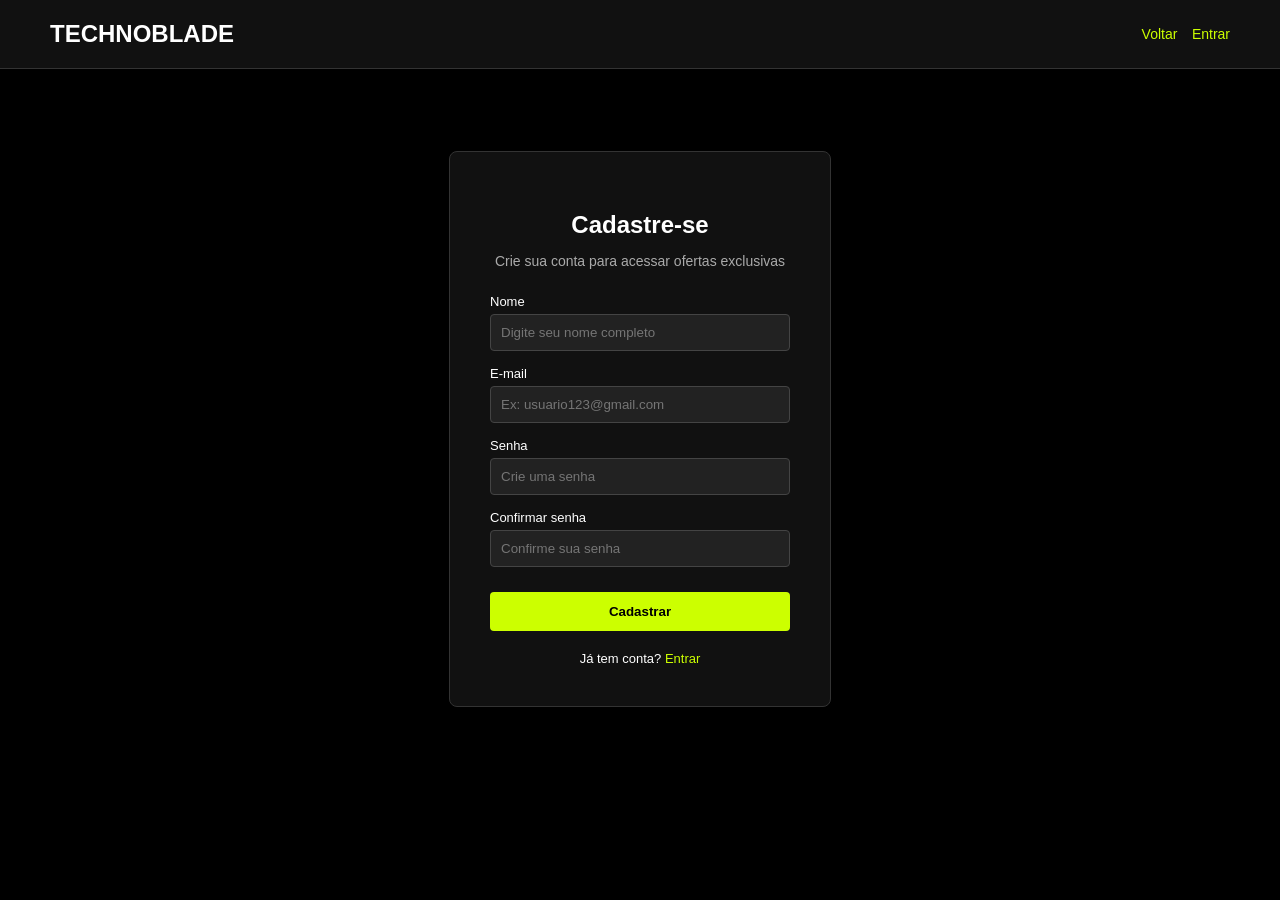
<file: cadastro/index.html>
<!DOCTYPE html>
<html lang="pt-br">
<head>
    <meta charset="UTF-8">
    <title>Technoblade - Cadastro</title>
    <link rel="stylesheet" href="../css/login_e_cadastro.css">
</head>
<body>
<!-----------------------------------------------------------------------------    




Separação visual( Tenho problemas de visão por isso gosto de espaçamento 
e organização visual, mas se quiser pode retirar essa parte)




------------------------------------------------------------------------------->
    <header>
        <div class="logo">TECHNOBLADE</div>
        <div class="nav-links">
            <a href="../">Voltar</a>
            <a href="../login/">Entrar</a>
        </div>
    </header>
<!-----------------------------------------------------------------------------    




Separação visual( Tenho problemas de visão por isso gosto de espaçamento 
e organização visual, mas se quiser pode retirar essa parte)




------------------------------------------------------------------------------->
    <div class="container">
        <div class="caixa-formulario">
            <h2>Cadastre-se</h2>
            <p>Crie sua conta para acessar ofertas exclusivas</p>

            <form>
                <div class="campo">
                    <label>Nome</label>
                    <input type="text" placeholder="Digite seu nome completo" required>
                </div>

                <div class="campo">
                    <label>E-mail</label>
                    <input type="email" placeholder="Ex: usuario123@gmail.com" required>
                </div>

                <div class="campo">
                    <label>Senha</label>
                    <input type="password" placeholder="Crie uma senha" required>
                </div>

                <div class="campo">
                    <label>Confirmar senha</label>
                    <input type="password" placeholder="Confirme sua senha" required>
                </div>

                <button type="submit" class="btn-acao">Cadastrar</button>
            </form>

            <div class="link-rodape">
                Já tem conta? <a href="../login/">Entrar</a>
            </div>
        </div>
    </div>

</body>
</html>
</file>
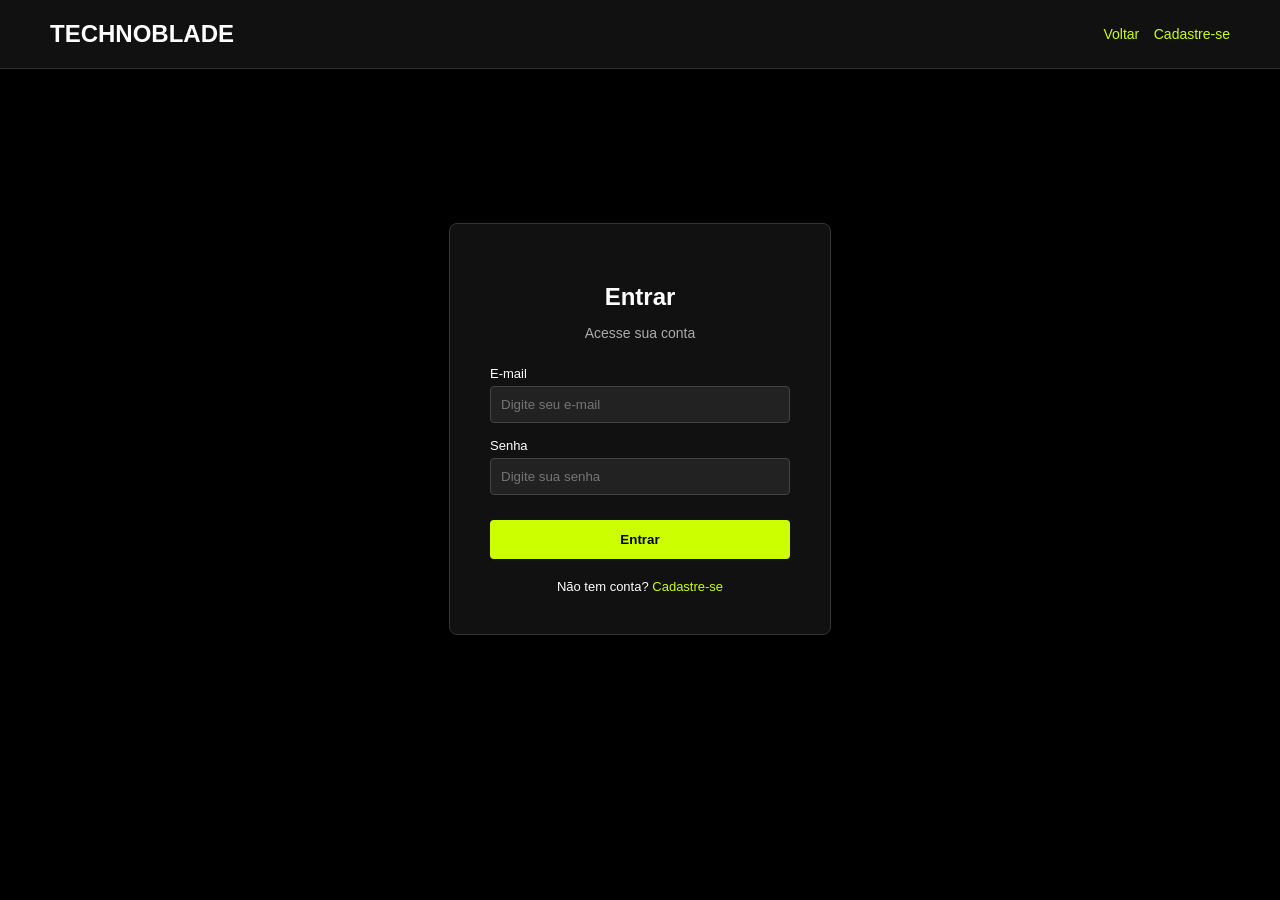
<file: login/index.html>
<!DOCTYPE html>
<html lang="pt-br">
<head>
    <meta charset="UTF-8">
    <title>Technoblade - Login</title>
    <link rel="stylesheet" href="../css/login_e_cadastro.css">
</head>
<body>
<!-----------------------------------------------------------------------------    




Separação visual( Tenho problemas de visão por isso gosto de espaçamento 
e organização visual, mas se quiser pode retirar essa parte)




------------------------------------------------------------------------------->
    <header>
        <div class="logo">TECHNOBLADE</div>
        <div class="nav-links">
            <a href="../">Voltar</a>
            <a href="../cadastro/">Cadastre-se</a>
        </div>
    </header>
<!-----------------------------------------------------------------------------    




Separação visual( Tenho problemas de visão por isso gosto de espaçamento 
e organização visual, mas se quiser pode retirar essa parte)




------------------------------------------------------------------------------->
    <div class="container">
        <div class="caixa-formulario">
            <h2>Entrar</h2>
            <p>Acesse sua conta</p>

            <form>
                <div class="campo">
                    <label>E-mail</label>
                    <input type="email" placeholder="Digite seu e-mail" required>
                </div>

                <div class="campo">
                    <label>Senha</label>
                    <input type="password" placeholder="Digite sua senha" required>
                </div>

                <button type="submit" class="btn-acao">Entrar</button>
            </form>

            <div class="link-rodape">
                Não tem conta? <a href="../cadastro/">Cadastre-se</a>
            </div>
        </div>
    </div>

</body>
</html>
</file>
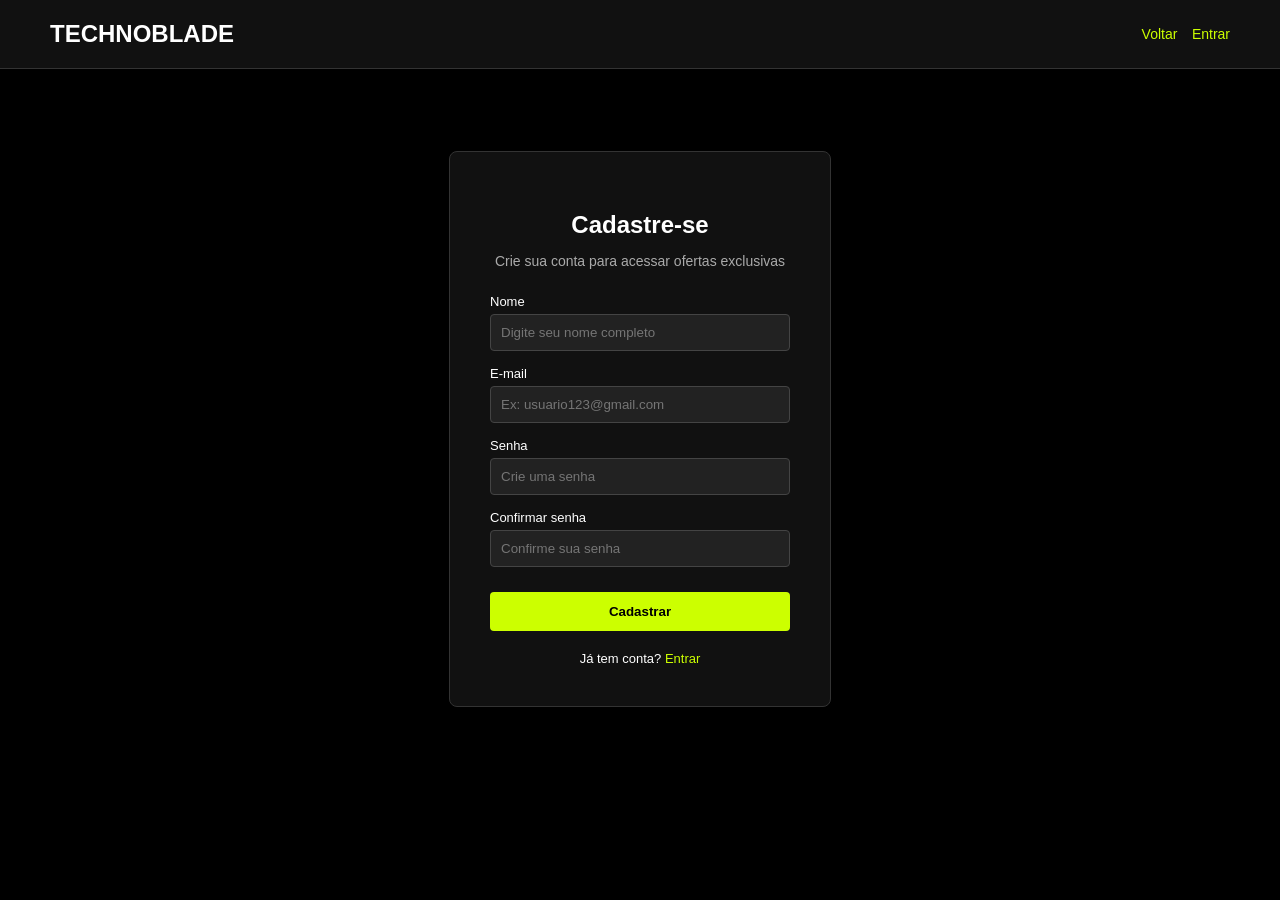
<file: cadastro.html>
<!DOCTYPE html>
<html lang="pt-br">
<head>
    <meta charset="UTF-8">
    <title>Technoblade - Cadastro</title>
    <link rel="stylesheet" href="css/login_e_cadastro.css">
</head>
<body>
<!-----------------------------------------------------------------------------    




Separação visual( Tenho problemas de visão por isso gosto de espaçamento 
e organização visual, mas se quiser pode retirar essa parte)




------------------------------------------------------------------------------->
    <header>
        <div class="logo">TECHNOBLADE</div>
        <div class="nav-links">
            <a href="index.html">Voltar</a>
            <a href="login.html">Entrar</a>
        </div>
    </header>
<!-----------------------------------------------------------------------------    




Separação visual( Tenho problemas de visão por isso gosto de espaçamento 
e organização visual, mas se quiser pode retirar essa parte)




------------------------------------------------------------------------------->
    <div class="container">
        <div class="caixa-formulario">
            <h2>Cadastre-se</h2>
            <p>Crie sua conta para acessar ofertas exclusivas</p>

            <form>
                <div class="campo">
                    <label>Nome</label>
                    <input type="text" placeholder="Digite seu nome completo" required>
                </div>

                <div class="campo">
                    <label>E-mail</label>
                    <input type="email" placeholder="Ex: usuario123@gmail.com" required>
                </div>

                <div class="campo">
                    <label>Senha</label>
                    <input type="password" placeholder="Crie uma senha" required>
                </div>

                <div class="campo">
                    <label>Confirmar senha</label>
                    <input type="password" placeholder="Confirme sua senha" required>
                </div>

                <button type="submit" class="btn-acao">Cadastrar</button>
            </form>

            <div class="link-rodape">
                Já tem conta? <a href="login.html">Entrar</a>
            </div>
        </div>
    </div>

</body>
</html>
</file>
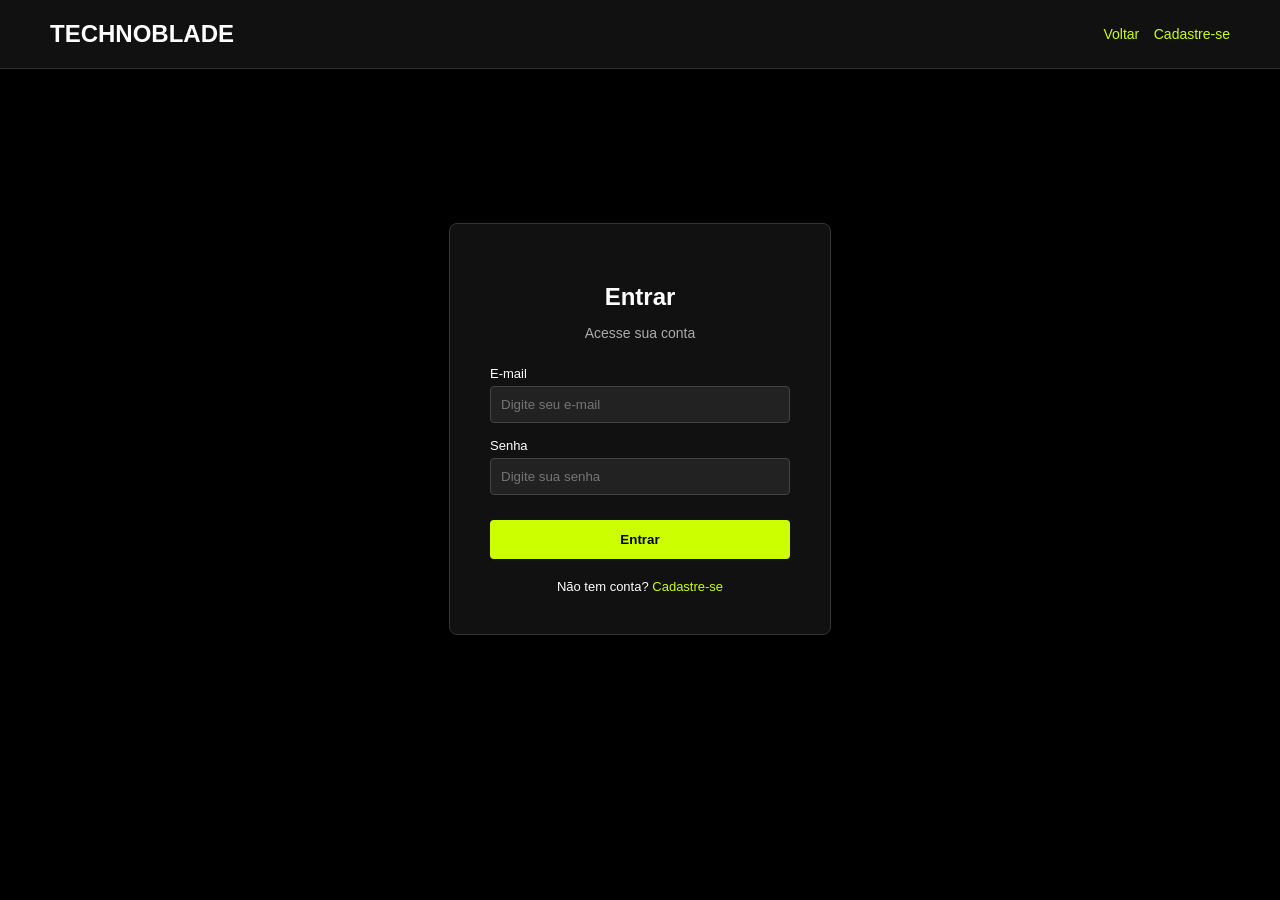
<file: login.html>
<!DOCTYPE html>
<html lang="pt-br">
<head>
    <meta charset="UTF-8">
    <title>Technoblade - Login</title>
    <link rel="stylesheet" href="css/login_e_cadastro.css">
</head>
<body>
<!-----------------------------------------------------------------------------    




Separação visual( Tenho problemas de visão por isso gosto de espaçamento 
e organização visual, mas se quiser pode retirar essa parte)




------------------------------------------------------------------------------->
    <header>
        <div class="logo">TECHNOBLADE</div>
        <div class="nav-links">
            <a href="index.html">Voltar</a>
            <a href="cadastro.html">Cadastre-se</a>
        </div>
    </header>
<!-----------------------------------------------------------------------------    




Separação visual( Tenho problemas de visão por isso gosto de espaçamento 
e organização visual, mas se quiser pode retirar essa parte)




------------------------------------------------------------------------------->
    <div class="container">
        <div class="caixa-formulario">
            <h2>Entrar</h2>
            <p>Acesse sua conta</p>

            <form>
                <div class="campo">
                    <label>E-mail</label>
                    <input type="email" placeholder="Digite seu e-mail" required>
                </div>

                <div class="campo">
                    <label>Senha</label>
                    <input type="password" placeholder="Digite sua senha" required>
                </div>

                <button type="submit" class="btn-acao">Entrar</button>
            </form>

            <div class="link-rodape">
                Não tem conta? <a href="cadastro.html">Cadastre-se</a>
            </div>
        </div>
    </div>

</body>
</html>
</file>
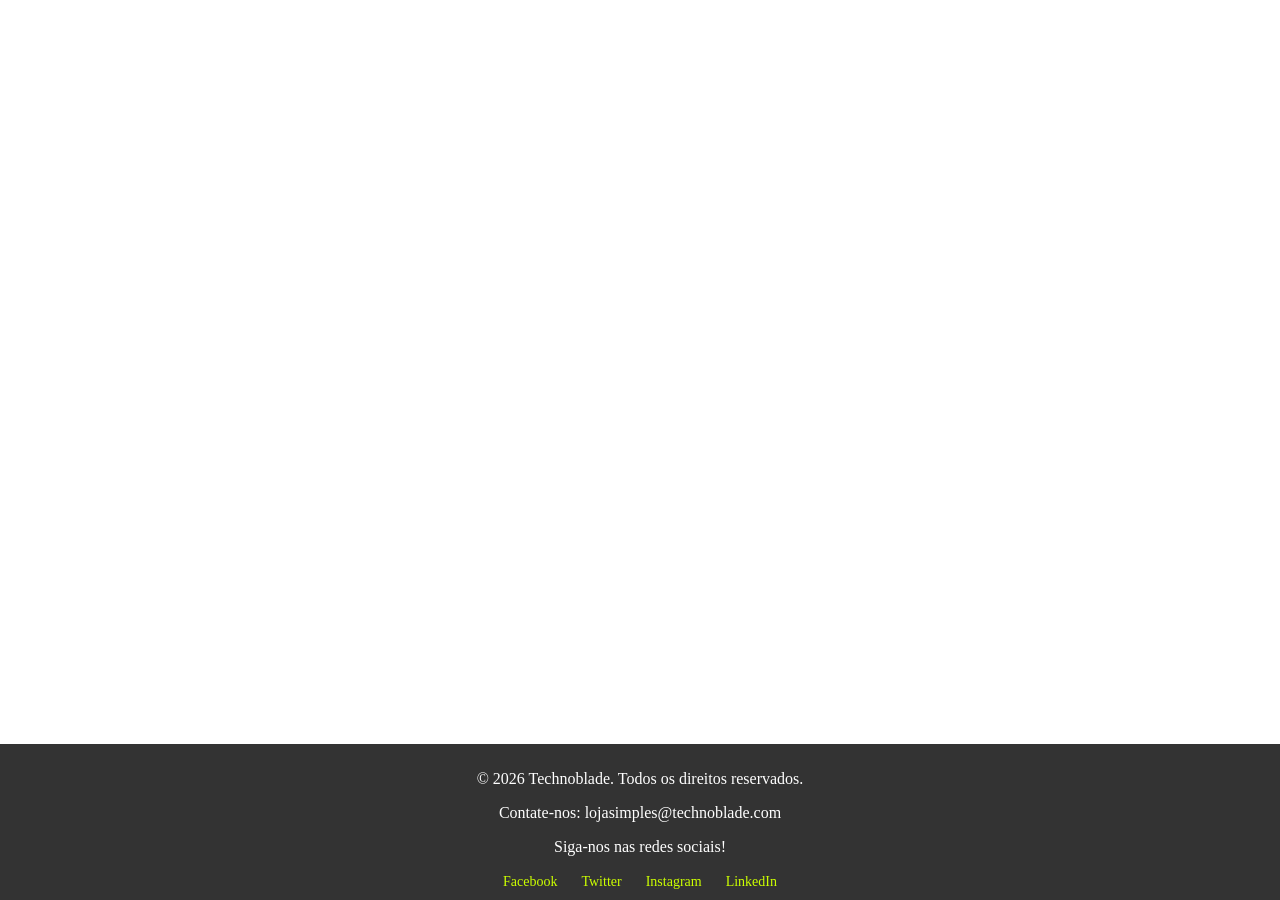
<file: rodape.html>
<!DOCTYPE html>
<html lang="pt-BR">
<head>
    <meta charset="UTF-8">
    <meta name="viewport" content="width=device-width, initial-scale=1.0">
    <link rel="stylesheet" href="css/rodape.css">
    <title>Technoblade-rodape</title>
</head>
<!-----------------------------------------------------------------------------    




Separação visual( Tenho problemas de visão por isso gosto de espaçamento 
e organização visual, mas se quiser pode retirar essa parte)




------------------------------------------------------------------------------->
<body>
    <footer>
        <p>&copy; 2026 Technoblade. Todos os direitos reservados.</p>
        <p>Contate-nos: lojasimples@technoblade.com</p>
        <p>Siga-nos nas redes sociais!</p>
        <div class="redes-sociais">
            <a href="#">Facebook</a>
            <a href="#">Twitter</a>
            <a href="#">Instagram</a>
            <a href="#">LinkedIn</a>
        </div>
    </footer>
</body>
</html>
</file>
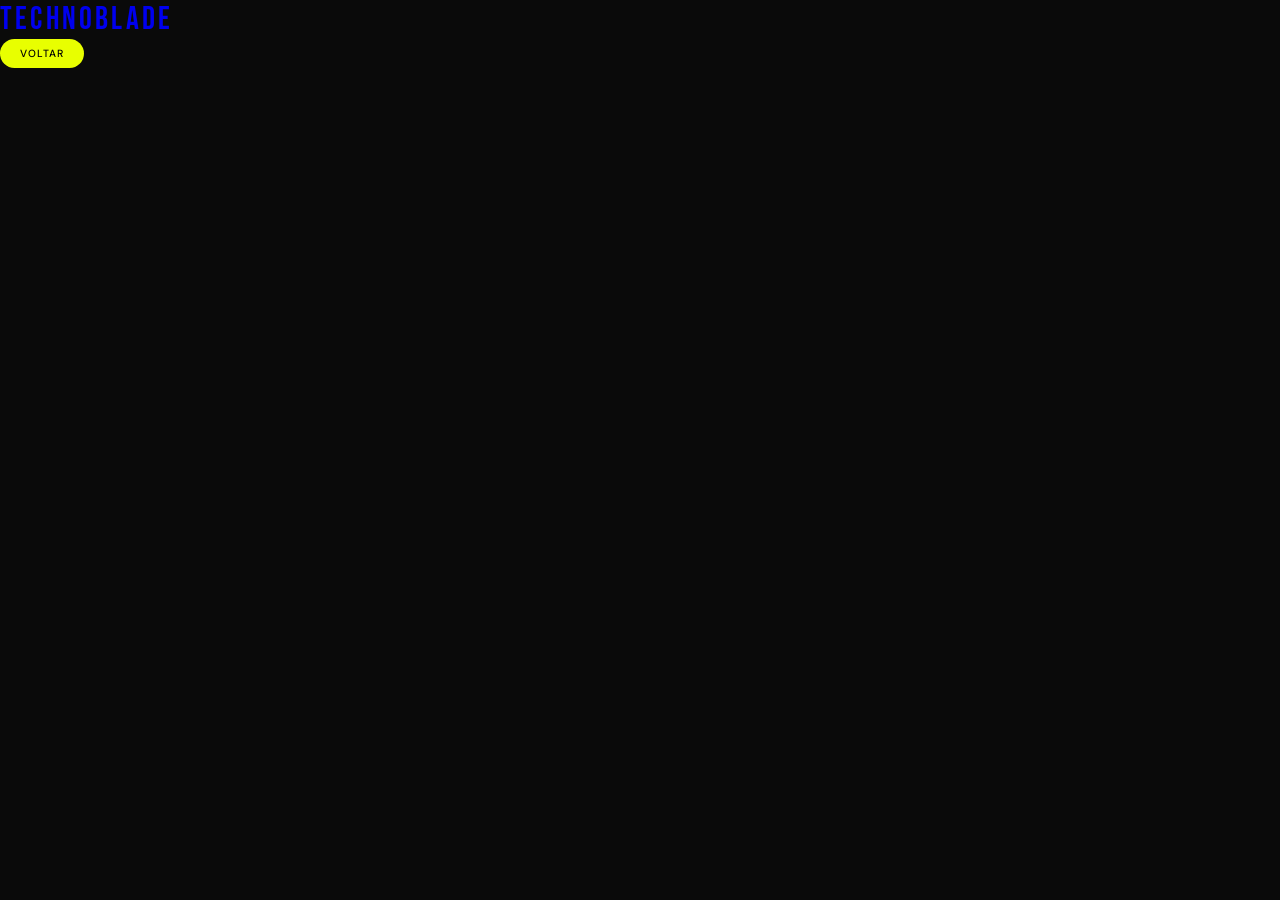
<file: login/index2.html>
<!DOCTYPE html>
<html lang="pt-BR">

<head>
  <meta charset="UTF-8">
  <meta name="viewport" content="width=device-width, initial-scale=1.0">
  <title>Login</title>
  <link href="https://fonts.googleapis.com/css2?family=Bebas+Neue&family=DM+Sans:wght@300;400;500&display=swap" rel="stylesheet">
  <link rel="stylesheet" href="../css/barra_nav.css">
  <link rel="stylesheet" href="../css/base.css">
  <link rel="stylesheet" href="../css/botao.css">
  <link rel="stylesheet" href="../css/categoria.css">
  <link rel="stylesheet" href="../css/etiqueta.css">
  <link rel="stylesheet" href="../css/grade_produto.css">
  <link rel="stylesheet" href="../css/secao.css">
</head>

<body>
    
  <header>
    <nav class="barra-nav">
      <a href="../" class="barra-nav__logo">Technoblade</a>
      <div class="barra-nav__acoes">
        <a href="../index.html#categorias" class="botao botao--entrar">Voltar</a>
      </div>
    </nav>
  </header>
</file>
<file: css/login_e_cadastro.css>
body {
    background-color: #000;
    color: #fff;
    font-family: Arial, sans-serif;
    margin: 0;
    padding: 0;
}


header {
    display: flex;
    justify-content: space-between;
    align-items: center;
    padding: 20px 50px;
    background-color: #111;
    border-bottom: 1px solid #333;
}

.logo {
    font-size: 24px;
    font-weight: bold;
    color: #fff;
}

.nav-links a {
    color: #ccff00; 
    text-decoration: none;
    margin-left: 10px;
    font-size: 14px;
}

.nav-links a:hover {
    text-decoration: underline;
}


.container {
    display: flex;
    justify-content: center;
    align-items: center;
    height: 80vh;
}

.caixa-formulario {
    background-color: #111;
    padding: 40px;
    border: 1px solid #333;
    border-radius: 8px;
    width: 300px;
    text-align: center;
}

h2 {
    margin-bottom: 10px;
}

p {
    color: #aaa;
    font-size: 14px;
    margin-bottom: 25px;
}


.campo {
    text-align: left;
    margin-bottom: 15px;
}

label {
    display: block;
    margin-bottom: 5px;
    font-size: 13px;
}

input {
    width: 100%;
    padding: 10px;
    background-color: #222;
    border: 1px solid #444;
    border-radius: 4px;
    color: #fff;
    box-sizing: border-box; 
}


.btn-acao {
    width: 100%;
    padding: 12px;
    background-color: #ccff00; 
    border: none;
    border-radius: 4px;
    color: #000;
    font-weight: bold;
    cursor: pointer;
    margin-top: 10px;
}

.btn-acao:hover {
    background-color: #aacc00;
}


.link-rodape {
    margin-top: 20px;
    font-size: 13px;
}

.link-rodape a {
    color: #ccff00;
    text-decoration: none;
}
</file>
<file: css/rodape.css>
div.redes-sociais {
    margin-top: 10px;
}

div.redes-sociais a {
    color: #ccff00; 
    text-decoration: none;
    margin: 0 10px;
    font-size: 14px;
}

a:hover {
    text-decoration: underline;
}

a{
    color: #ccff00; 
    text-decoration: none;
    margin: 0 10px;
    font-size: 14px;
}

footer{
    position: fixed;
    bottom: 0;
    width: 100%;
    background-color: #333;
    color: #fff;
    text-align: center;
    padding: 10px 0;
    left: 0;
}
</file>
<file: css/barra_nav.css>
/* ANIMAÇÃO RGB */
@keyframes rgb-border {
  0%   { border-bottom-color: rgb(255, 0, 0); }
  17%  { border-bottom-color: rgb(255, 165, 0); }
  33%  { border-bottom-color: rgb(255, 255, 0); }
  50%  { border-bottom-color: rgb(0, 255, 0); }
  67%  { border-bottom-color: rgb(0, 0, 255); }
  83%  { border-bottom-color: rgb(148, 0, 211); }
  100% { border-bottom-color: rgb(255, 0, 0); }
}

@keyframes rgb-glow {
  0%   { box-shadow: 0 2px 20px rgba(255, 0, 0, 0.3); }
  17%  { box-shadow: 0 2px 20px rgba(255, 165, 0, 0.3); }
  33%  { box-shadow: 0 2px 20px rgba(255, 255, 0, 0.3); }
  50%  { box-shadow: 0 2px 20px rgba(0, 255, 0, 0.3); }
  67%  { box-shadow: 0 2px 20px rgba(0, 0, 255, 0.3); }
  83%  { box-shadow: 0 2px 20px rgba(148, 0, 211, 0.3); }
  100% { box-shadow: 0 2px 20px rgba(255, 0, 0, 0.3); }
}

@keyframes rgb-text {
  0%   { color: rgb(255, 0, 0); }
  17%  { color: rgb(255, 165, 0); }
  33%  { color: rgb(255, 255, 0); }
  50%  { color: rgb(0, 255, 0); }
  67%  { color: rgb(0, 0, 255); }
  83%  { color: rgb(148, 0, 211); }
  100% { color: rgb(255, 0, 0); }
}

/* BARRA DE NAVEGAÇÃO */

.barra-nav__logo {
  font-family: 'Bebas Neue', sans-serif;
  font-size: 2rem;
  letter-spacing: 0.1em;
  text-decoration: none;
  animation: rgb-text 3s linear infinite;
}

.barra-nav__menu {
  display: flex;
  gap: 32px;
  list-style: none;
}

.barra-nav__link {
  color: #666;
  text-decoration: none;
  font-size: 0.8rem;
  letter-spacing: 0.1em;
  text-transform: uppercase;
  transition: color 0.2s;
}

.barra-nav__link:hover { 
  color: #f0f0f0; 
}

.barra-nav__acoes {
  display: flex;
  align-items: center;
  gap: 16px;
}

.barra-nav__botao-icone {
  background: none;
  border: none;
  color: #666;
  cursor: pointer;
  font-size: 1.1rem;
  transition: color 0.2s;
}

.barra-nav__botao-icone:hover {
  color: #f0f0f0;
  transform: translateY(-2px);
}

.cabecalho_desktop{
    width:100%;
    background:#000;
    color:white;
}
.cabecalho_mobile{
    display:none;
    width:100%;
    background:#000;
    color:white;
}

.topo{
    display: flex;
    justify-content: space-between;
    align-items: center;
    gap: 20px;
    padding: 20px 20px;
    color: white;
    margin: 0;
}

.topo a{
    text-decoration: none;
    display: flex;
    align-items: center;
}

.cor_branco{
    color:white;
}

.lado{
    display:flex;
    gap:20px;
}

.lado__acoes{
    display:flex;
    gap:20px;
}

.principal{
    display:flex;
    align-items:center;
    padding:30px 30px;
    gap:30px;
    border-bottom:2px solid #e8ff00;
    padding-top: 0;
}

.logo{
    font-size:32px;
    font-weight:bold;
}

.centro{
    flex:1;
    display:flex;
    flex-direction:column;
    gap:10px;
}

.categorias{
    display:flex;
    justify-content:center;
    gap:50px;
}

.categorias a{
    color:white;
    text-decoration:none;
    font-size:14px;

}

.carrinho{
    font-size:30px;
}


.busca{
    display:flex;
    color:white;
    position:relative;
    width:100%;
}

.busca__input{
    flex:1;
    padding:12px;
    background:#1a1a1a;
    border:none;
    outline:none;
    overflow: hidden;
    color:white;
    border-radius: 15px;
    border: 1px solid transparent;
    font-family: 'DM Sans', sans-serif;
    font-size: 0.85rem;
    transition: width 0.3s ease, padding 0.3s ease, border-color 0.3s ease;

}

/* Nome no fundo */
.busca__input::placeholder{
    color: white;
    opacity: 0.8;
}

.busca__input:focus{
    outline:none;
    border-color: #DFFF00;
}

.busca__sugestoes {
    display: none;
    position: absolute;
    top: calc(100% + 8px);
    left: 0;
    width: 100%;
    background: #111;
    border: 1px solid #DFFF00;
    border-radius: 10px;
    overflow: hidden;
    z-index: 200;
    box-shadow: 0 8px 24px rgba(0, 0, 0, 0.6);
}

.busca__sugestoes.visivel {
    display: block;
}

.busca__item {
    display: flex;
    align-items: center;
    gap: 16px;
    padding: 10px 16px;
    cursor: pointer;
    transition: background 0.15s ease;
    border-bottom: 1px solid #1a1a1a;
}

.busca__item:last-child {
    border-bottom: none;
}

.busca__item:hover {
    background: rgba(223, 255, 0, 0.07);
}

.busca__item-icone {
    font-size: 2rem;
    flex-shrink: 0;
}

.busca__item-info {
    display: flex;
    flex-direction: column;
    gap: 3px;
}

.busca__item-nome {
    font-size: 1.25rem;
    color: #f0f0f0;
    font-weight: 500;
}

.busca__item-cat {
    font-size: 0.9rem;
    color: #666;
    letter-spacing: 0.05em;
    text-transform: uppercase;
}

.busca__vazio {
    padding: 14px 16px;
    font-size: 0.82rem;
    color: #555;
    text-align: center;
}

@media (max-width: 768px){
    .cabecalho_desktop{
        display:none;
    }

    .cabecalho_mobile{
        display:block;
    }

    .topo{
        gap: 10px;
        padding: 15px;
    }

    .lado{
        flex-wrap: wrap;
        justify-content: center;
        gap: 10px;
    }

    .lado__acoes{
        flex-wrap: wrap;
        justify-content: center;
        gap: 10px;
    }

    .principal{
        padding: 15px;
        gap: 15px;
    }

    .logo{
        font-size: 24px;
        text-align: center;
    }

    .centro{
        width: 100%;
    }

    .categorias{
        flex-wrap: wrap;
        gap: 15px;
    }

    .categorias a{
        font-size: 12px;
    }
}
</file>
<file: css/base.css>
/* RESET BÁSICO */
*, *::before, *::after {
 box-sizing: border-box;
 margin: 0;
 padding: 0;
}

:root {
  --color-surface: #111;
  --color-surface-2: #1a1a1a;
  --color-muted: #666;

  --space-2: 8px;
  --space-5: 20px;
  --space-9: 36px;
  --space-12: 48px;

  --text-xs: 0.75rem;
  --text-3xl: 2rem;

  --tracking-normal: 0.02em;
  --tracking-wide: 0.1em;

  --font-display: 'Bebas Neue', sans-serif;

  --transition-slow: 0.3s ease;
}

html { scroll-behavior: smooth; }

body {
  background: #0a0a0a;
  color: #f0f0f0;
  font-family: 'DM Sans', sans-serif;
  font-weight: 300;
}
</file>
<file: css/botao.css>
/* BOTÕES */
.grade-botao {
  display: flex;
  gap: 20px;
  justify-content: center;
  margin-top: center;
}

.botao {
  display: inline-block;
  font-family: 'DM Sans', sans-serif;
  font-size: 0.8rem;
  font-weight: 500;
  letter-spacing: 0.1em;
  text-transform: uppercase;
  text-decoration: none;
  border: none;
  cursor: pointer;
  padding: 16px 40px;
  transition: background 0.2s, color 0.2s, transform 0.2s;
  border-radius:20px;
}

.botao--primario {
  background: #e8ff00;
  color: #000;
}

.botao--primario:hover {
  background: #fff;
  transform: translateY(-2px);
}

.botao--contorno {
  background: transparent;
  color: #666;
  border: 1px solid #222;
}

.botao--contorno:hover {
  border-color: #f0f0f0;
  color: #f0f0f0;
}

.botao--entrar {
  padding: 8px 20px;
  font-size: 0.65rem;
  background: #e8ff00;
  color: #000000;
}

.botao--entrar:hover {
  background: #fff200;
  transform: translateY(-2px);
}

.botao--cadastrar {
  padding: 8px 20px;
  font-size: 0.65rem;
  background: #eaff00;
  color: #000;
}

.botao--cadastrar:hover {
  background: #fff200;
  transform: translateY(-2px);
}

.botao--pequeno:hover {
  background: #fff;
}

/* Oculta setas quando o script marcar o body como mobile */
.is-mobile .seta,
.is-mobile .arrow,
.is-mobile .btn-arrow,
.is-mobile .carousel .prev,
.is-mobile .carousel .next {
  display: none !important;
}

/* Classe utilitária sempre funcional quando aplicada via JS */
.hide-on-mobile {
  display: none !important;
}
</file>
<file: css/categoria.css>
/* 
==========================================================================
   BLOCO: CATEGORY CARD  (.category-card)
   Cards de categoria com ícone, nome e quantidade de produtos.
   A seta ↗ se move no hover indicando navegação.
========================================================================== 
*/

/* Grid de categorias: 3 colunas */
.categoria-grade {
  display:               grid;
  grid-template-columns: repeat(auto-fit, minmax(150px, 1fr));
  gap:                   10px;
}

/* Card de categoria: comporta-se como link (tag <a>) */
.categoria-cartao {
  background:      var(--color-surface);
  padding:         var(--space-12) var(--space-9);
  position:        relative; /* Para a seta e texto de fundo serem posicionados */
  overflow:        hidden;
  cursor:          pointer;
  text-decoration: none;  /* Remove sublinhado do link */
  color:           inherit; /* Herda a cor do texto pai (sem o azul padrão de links) */
  display:         block;   /* Ocupa toda a célula do grid */
  transition:      background var(--transition-slow);
}

.categoria-cartao:hover { background: var(--color-surface-2); }

/* Move a seta na diagonal no hover — feedback visual de navegação */
.categoria-cartao:hover .categoria-cartao__flecha {
  transform: translate(4px, -4px);
}

.categoria-cartao__icone {
  font-size:     3rem;
  margin-bottom: var(--space-5);
  display:       block; /* Garante que o margin-bottom funcione */
}

.categoria-cartao__name {
  font-family:    var(--font-display);
  font-size:      var(--text-3xl);
  letter-spacing: var(--tracking-normal);
  margin-bottom:  var(--space-2);
}

.categoria-cartao__count {
  font-size:      var(--text-xs);
  color:          var(--color-muted);
  letter-spacing: var(--tracking-wide);
}

/* Seta posicionada no canto superior direito */
.categoria-cartao__flecha {
  position:   absolute;
  top:        var(--space-9);
  right:      var(--space-9);
  font-size:  1.5rem;
  color:      var(--color-muted);
  transition: transform var(--transition-slow);
}

/* Texto decorativo gigante no fundo do card — quase invisível */
.categoria-cartao__grandetexto {
  position:       absolute;
  bottom:         -10px;
  right:          10px;
  font-family:    var(--font-display);
  font-size:      5rem;
  color:          rgba(255,255,255,0.02);
  user-select:    none;
  pointer-events: none;
  line-height:    1;
}
</file>
<file: css/etiqueta.css>
/* ETIQUETAS */
.etiqueta {
  display: inline-block;
  font-size: 0.65rem;
  font-weight: 500;
  letter-spacing: 0.1em;
  text-transform: uppercase;
  padding: 4px 8px;
}

.etiqueta--perigo   { background: #ff3c00; color: #fff; }
.etiqueta--destaque { background: #e8ff00; color: #000; }
.etiqueta--fantasma { background: transparent; border: 1px solid #222; color: #666; }

.etiqueta--absoluta {
  position: absolute;
  top: 12px;
  left: 12px;
  z-index: 2;
}
</file>
<file: css/grade_produto.css>
/* GRADE DE PRODUTOS */
.grade-produtos {
  display: grid;
  grid-template-columns: repeat(auto-fit, minmax(150px, 1fr));
  gap: 10px;
}

.cartao-produto {
  background: #111;
  position: relative;
  overflow: hidden;
  cursor: pointer;
  transition: transform 0.3s;
}

.cartao-produto:hover { 
  transform: translateY(-4px); 
}

.cartao-produto__midia {
  aspect-ratio: 1;
  display: flex;
  align-items: center;
  justify-content: center;
  background: #1a1a1a;
  position: relative;
  overflow: hidden;
}

.cartao-produto__icone {
  font-size: 4.5rem;
  position: relative;
  z-index: 1;
  transition: transform 0.3s;
}

.cartao-produto:hover .cartao-produto__icone { 
  transform: scale(1.08); 
}

.cartao-produto__sobreposicao {
  position: absolute;
  inset: 0;
  background: rgba(0, 0, 0, 0.6);
  display: flex;
  align-items: flex-end;
  justify-content: center;
  padding-bottom: 20px;
  opacity: 0;
  transition: opacity 0.2s;
}

.cartao-produto:hover .cartao-produto__sobreposicao { 
    opacity: 1; 
}

.cartao-produto__sobreposicao-botao {
  background: #e8ff00;
  color: #000;
  border: none;
  font-family: 'DM Sans', sans-serif;
  font-size: 0.65rem;
  font-weight: 500;
  letter-spacing: 0.1em;
  text-transform: uppercase;
  padding: 10px 24px;
  cursor: pointer;
  transition: background 0.2s;
}

.cartao-produto__sobreposicao-botao:hover { 
  background: #fff; 
}

.cartao-produto__corpo {
  padding: 20px;
}

.cartao-produto__categoria {
  font-size: 0.65rem;
  letter-spacing: 0.15em;
  text-transform: uppercase;
  color: #666;
  margin-bottom: 8px;
}

.cartao-produto__nome {
  font-family: 'Bebas Neue', sans-serif;
  font-size: 1.3rem;
  letter-spacing: 0.05em;
  margin-bottom: 12px;
}

.cartao-produto__rodape {
  display: flex;
  align-items: center;
  justify-content: space-between;
}

.cartao-produto__preco {
  font-size: 1.1rem;
  font-weight: 500;
  color: #f0f0f0;
}

.cartao-produto__preco--antigo {
  font-size: 0.8rem;
  color: #666;
  text-decoration: line-through;
  margin-left: 8px;
}

/* @media (max-width: 820px) {
  .grade-produtos {
    grid-template-columns: repeat(1, minmax(250px, 1fr));
  }
} */
</file>
<file: css/secao.css>
/* SEÇÃO */
.secao {
  padding: 96px 48px;
}

.secao + .secao {
  padding-top: 0;
}

.secao__cabecalho {
  display: flex;
  align-items: flex-end;
  justify-content: space-between;
  margin-bottom: 56px;
}

.secao__titulo {
  font-family: 'Bebas Neue', sans-serif;
  letter-spacing: 0.02em;
  line-height: 1;
}

.secao__titulo--h1 {
  font-size: clamp(3rem, 5vw, 5rem);
}

.secao__titulo--h2 {
  font-size: clamp(2.5rem, 4vw, 4rem);
}

.secao__titulo--h3 {
  font-size: clamp(2rem, 3vw, 3rem);
}

.secao__titulo-subtexto {
  display: block;
  font-family: 'DM Sans', sans-serif;
  font-size: 0.65rem;
  font-weight: 400;
  letter-spacing: 0.15em;
  text-transform: uppercase;
  color: #666;
  margin-bottom: 8px;
}

.secao__link {
  color: #666;
  text-decoration: none;
  font-size: 0.8rem;
  letter-spacing: 0.1em;
  text-transform: uppercase;
  border-bottom: 1px solid #222;
  padding-bottom: 2px;
  transition: color 0.2s, border-color 0.2s;
}

.secao__link:hover {
  color: #f0f0f0;
  border-color: #f0f0f0;
}
</file>
